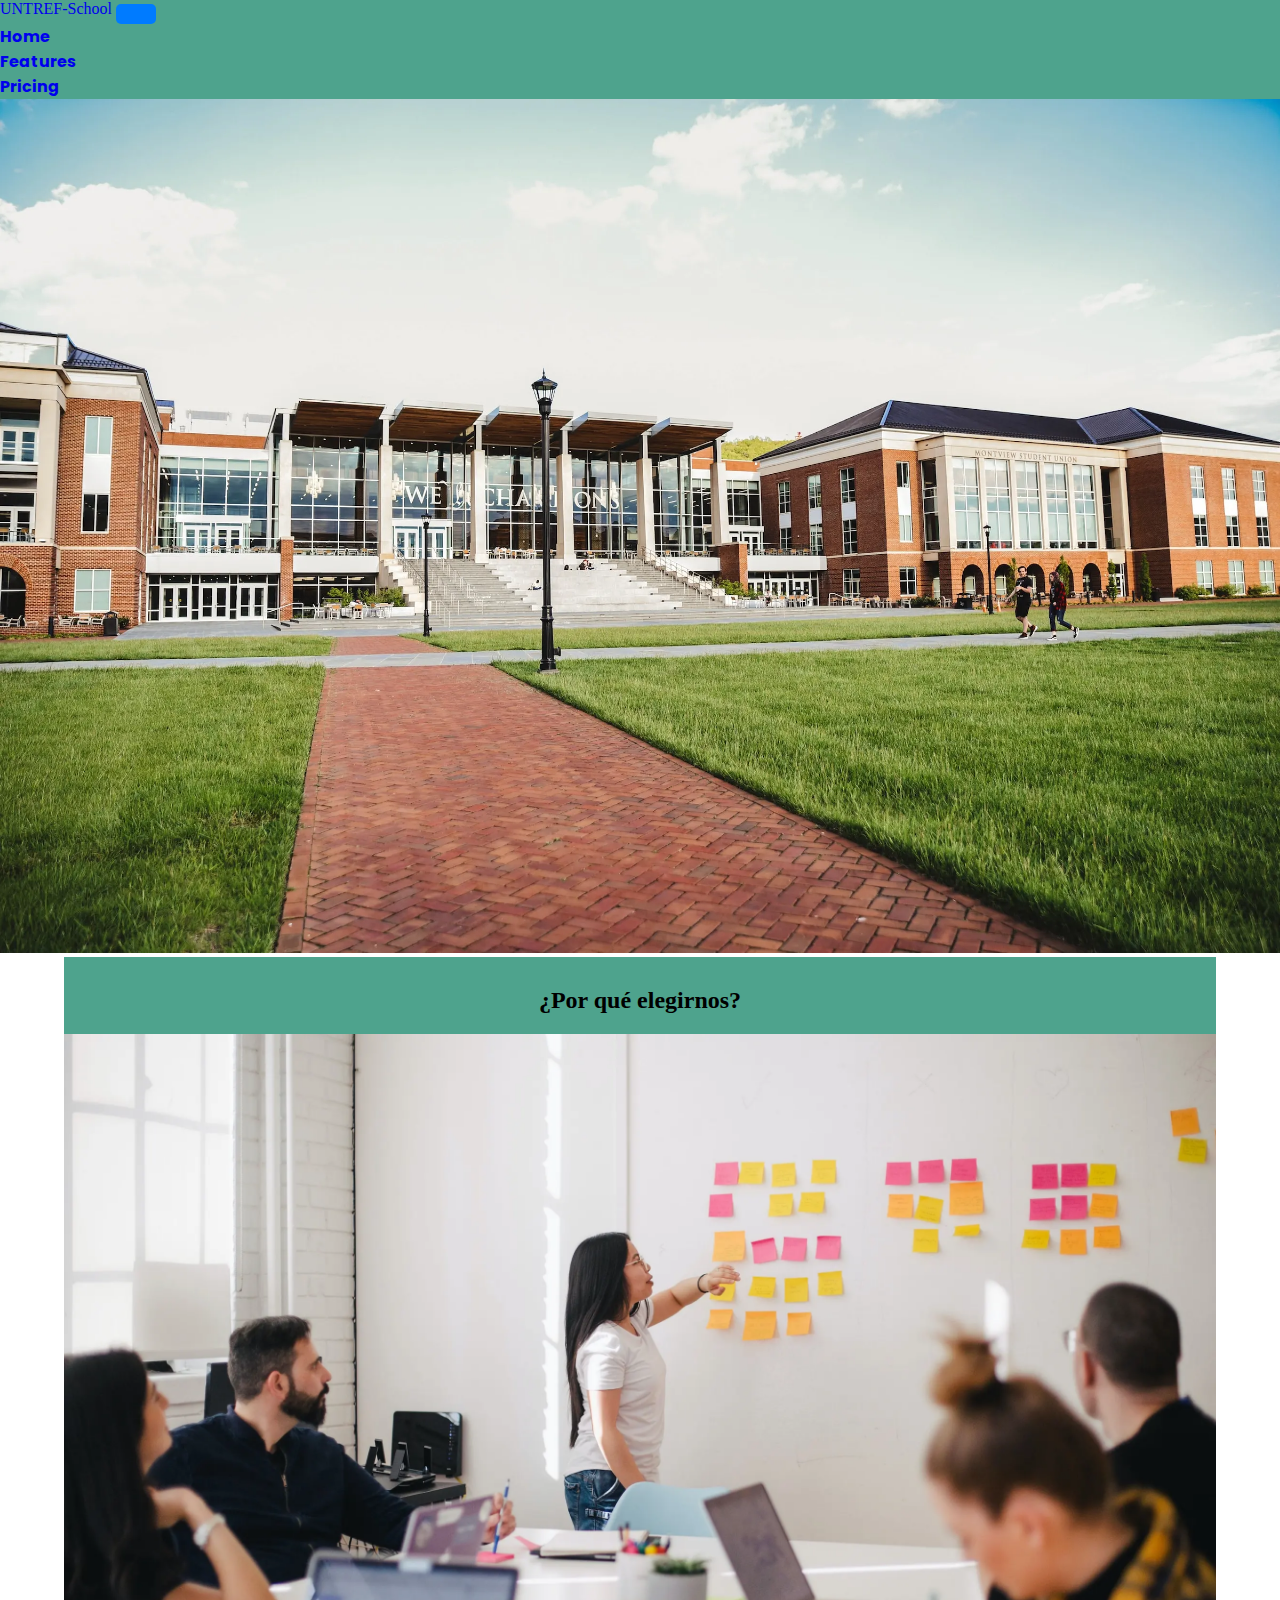
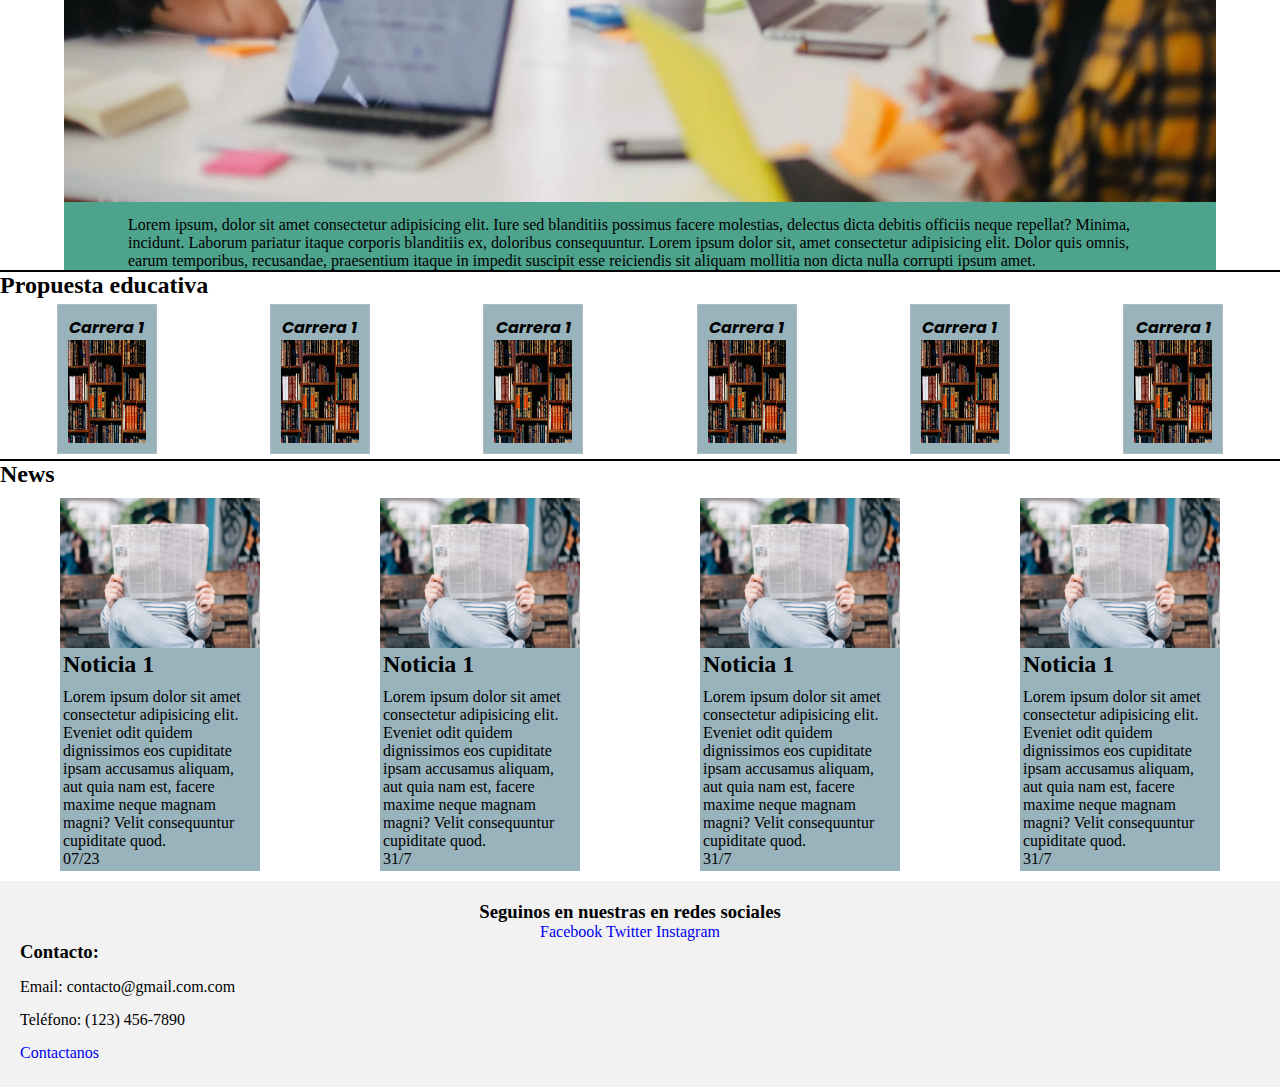
<file: tp-integrador-1/index.html>
<!DOCTYPE html>
<html lang="en">

<head>
  <meta charset="UTF-8">
  <meta name="viewport" content="width=device-width, initial-scale=1.0">
  <meta name="description" content="Official Web Site from the UNTREF-School">
  <meta name="author" content="Eric Unzue Maduena" />
  <link href="https://cdn.jsdelivr.net/npm/bootstrap@5.3.0/dist/css/bootstrap.min.css" rel="stylesheet"
    integrity="sha384-9ndCyUaIbzAi2FUVXJi0CjmCapSmO7SnpJef0486qhLnuZ2cdeRhO02iuK6FUUVM" crossorigin="anonymous">
  <script src="https://cdn.jsdelivr.net/npm/bootstrap@5.3.0/dist/js/bootstrap.bundle.min.js"
    integrity="sha384-geWF76RCwLtnZ8qwWowPQNguL3RmwHVBC9FhGdlKrxdiJJigb/j/68SIy3Te4Bkz"
    crossorigin="anonymous"></script>
  <link rel="stylesheet" href="./styles/style.css">
  <link rel="preconnect" href="https://fonts.googleapis.com">
  <link rel="preconnect" href="https://fonts.gstatic.com" crossorigin>
  <link href="https://fonts.googleapis.com/css2?family=Belanosima:wght@400;600&display=swap" rel="stylesheet">
  <link
    href="https://fonts.googleapis.com/css2?family=Belanosima:wght@400;600&family=Poppins:ital,wght@0.100;0,300;1,100;1,200;1,300&display=swap"
    rel="stylesheet">

  <title>Document</title>
</head>

<body>

  <header>
    <nav class="navbar navbar-expand-lg fixed-top" id="top">
      <div class="container-fluid">
        <a class="navbar-brand" href="#">UNTREF-School</a>
        <button class="navbar-toggler" type="button" data-bs-toggle="collapse" data-bs-target="#navbarNav"
          aria-controls="navbarNav" aria-expanded="false" aria-label="Toggle navigation">
          <span class="navbar-toggler-icon"></span>
        </button>
        <div class="collapse navbar-collapse" id="navbarNav">
          <ul class="navbar-nav">
            <li class="nav-item">
              <a class="nav-link active" aria-current="page" href="#firstSection">Home</a>
            </li>
            <li class="nav-item">
              <a class="nav-link active" href="#">Features</a>
            </li>
            <li class="nav-item ">
              <a class="nav-link active" href="#">Pricing</a>
            </li>
          </ul>
        </div>
      </div>
    </nav>
  </header>


  <main>
    <section id="firstSection">
      <img class="heroImg" src="./assets/hero.webp" alt="">
    </section>

    <section id="secondSection">
      <article class="secondSectionArticle">
        <h2>¿Por qué elegirnos?</h2>
        <div class="whyUsImgContainer">
          <img class="heroImg" src="assets/whyUs.webp" alt="">
        </div>
        <p>Lorem ipsum, dolor sit amet consectetur adipisicing elit. Iure sed blanditiis possimus facere molestias,
          delectus dicta debitis officiis neque repellat? Minima, incidunt. Laborum pariatur itaque corporis blanditiis
          ex, doloribus consequuntur.
          Lorem ipsum dolor sit, amet consectetur adipisicing elit. Dolor quis omnis, earum temporibus, recusandae,
          praesentium itaque in impedit suscipit esse reiciendis sit aliquam mollitia non dicta nulla corrupti ipsum
          amet.
        </p>
      </article>
    </section>

    <section id="thirth-section">
      <h2>Propuesta educativa</h2>
      <div class="container">
        <div class="product-card">
          <h3 class="product-name">Carrera 1</h3>
          <img class="product-image" src="./assets/prop.webp" alt="">
        </div>
        <div class="product-card">
          <h3 class="product-name">Carrera 1</h3>
          <img class="product-image" src="./assets/prop.webp" alt="">
        </div>
        <div class="product-card">
          <h3 class="product-name">Carrera 1</h3>
          <img class="product-image" src="./assets/prop.webp" alt="">
        </div>
        <div class="product-card">
          <h3 class="product-name">Carrera 1</h3>
          <img class="product-image" src="./assets/prop.webp" alt="">
        </div>
        <div class="product-card">
          <h3 class="product-name">Carrera 1</h3>
          <img class="product-image" src="./assets/prop.webp" alt="">
        </div>
        <div class="product-card">
          <h3 class="product-name">Carrera 1</h3>
          <img class="product-image" src="./assets/prop.webp" alt="">
        </div>
      </div>
    </section>

    <section id="fourth-section">
      <h2 class="newsTitle">News</h2>
      <div class="container">
        <a class="article">
          <figure class="article-image">
            <img src="assets/news.webp">
          </figure>
          <div class="article-body">
            <h2 class="article-title">
              Noticia 1
            </h2>
            <p class="article-content">
              Lorem ipsum dolor sit amet consectetur adipisicing elit. Eveniet odit quidem dignissimos eos cupiditate
              ipsam accusamus aliquam, aut quia nam est, facere maxime neque magnam magni? Velit consequuntur cupiditate
              quod.
            </p>
            <footer class="article-info">
              07/23
            </footer>
          </div>
        </a>
        <a class="article">
          <figure class="article-image">
            <img src="assets/news.webp">
          </figure>
          <div class="article-body">
            <h2 class="article-title">
              Noticia 1
            </h2>
            <p class="article-content">
              Lorem ipsum dolor sit amet consectetur adipisicing elit. Eveniet odit quidem dignissimos eos cupiditate
              ipsam accusamus aliquam, aut quia nam est, facere maxime neque magnam magni? Velit consequuntur cupiditate
              quod.
            </p>
            <footer class="article-info">
              31/7
            </footer>
          </div>
        </a><a class="article">
          <figure class="article-image">
            <img src="assets/news.webp">
          </figure>
          <div class="article-body">
            <h2 class="article-title">
              Noticia 1
            </h2>
            <p class="article-content">
              Lorem ipsum dolor sit amet consectetur adipisicing elit. Eveniet odit quidem dignissimos eos cupiditate
              ipsam accusamus aliquam, aut quia nam est, facere maxime neque magnam magni? Velit consequuntur cupiditate
              quod.
            </p>
            <footer class="article-info">
              31/7
            </footer>
          </div>
        </a><a class="article">
          <figure class="article-image">
            <img src="assets/news.webp">
          </figure>
          <div class="article-body">
            <h2 class="article-title">
              Noticia 1
            </h2>
            <p class="article-content">
              Lorem ipsum dolor sit amet consectetur adipisicing elit. Eveniet odit quidem dignissimos eos cupiditate
              ipsam accusamus aliquam, aut quia nam est, facere maxime neque magnam magni? Velit consequuntur cupiditate
              quod.
            </p>
            <footer class="article-info">
              31/7
            </footer>
          </div>
        </a>
      </div>
    </section>
  </main>

  <footer class="footer">
    <div class="social-media">
      <h3>Seguinos en nuestras en redes sociales</h3>
      <a href="https://www.facebook.com/tu_pagina" target="_blank">Facebook</a>
      <a href="https://www.twitter.com/tu_pagina" target="_blank">Twitter</a>
      <a href="https://www.instagram.com/tu_pagina" target="_blank">Instagram</a>
    </div>

    <div class="contact">
      <h3>Contacto:</h3>
      <p>Email: contacto@gmail.com.com</p>
      <p>Teléfono: (123) 456-7890</p>
      <p><a href="contact_form.html">Contactanos</a></p>
    </div>
  </footer>
</body>

</html>
</file>
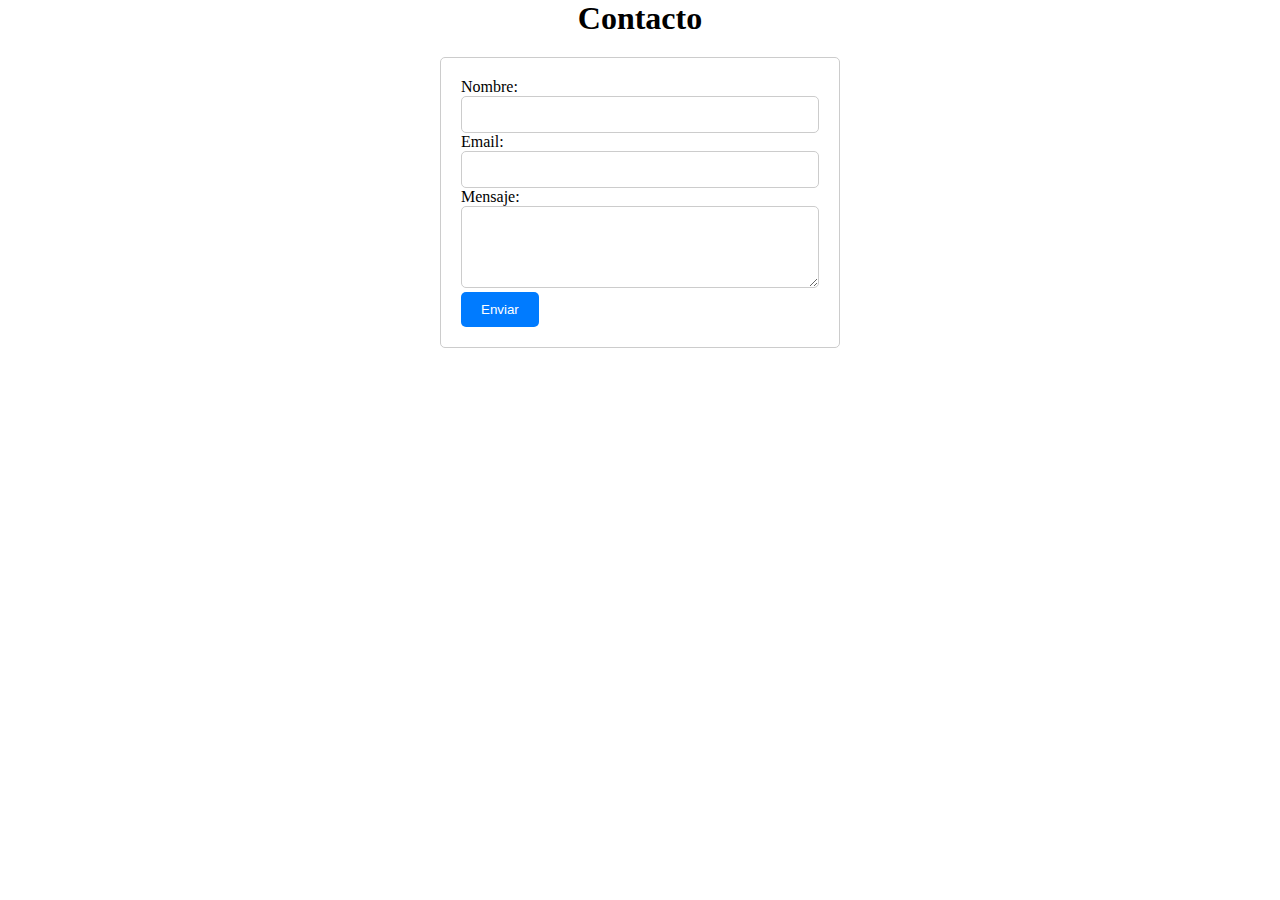
<file: tp-integrador-1/contact_form.html>
<!DOCTYPE html>
<html lang="en">

<head>
  <meta charset="UTF-8">
  <meta name="viewport" content="width=device-width, initial-scale=1.0">
  <meta name="description" content="Official Web Site from the UNTREF-School">
  <meta name="author" content="Eric Unzue Maduena" />
  <link href="https://cdn.jsdelivr.net/npm/bootstrap@5.3.0/dist/css/bootstrap.min.css" rel="stylesheet"
    integrity="sha384-9ndCyUaIbzAi2FUVXJi0CjmCapSmO7SnpJef0486qhLnuZ2cdeRhO02iuK6FUUVM" crossorigin="anonymous">
  <script src="https://cdn.jsdelivr.net/npm/bootstrap@5.3.0/dist/js/bootstrap.bundle.min.js"
    integrity="sha384-geWF76RCwLtnZ8qwWowPQNguL3RmwHVBC9FhGdlKrxdiJJigb/j/68SIy3Te4Bkz"
    crossorigin="anonymous"></script>
  <link rel="stylesheet" href="./styles/style.css">
  <link rel="preconnect" href="https://fonts.googleapis.com">
  <link rel="preconnect" href="https://fonts.gstatic.com" crossorigin>
  <link href="https://fonts.googleapis.com/css2?family=Belanosima:wght@400;600&display=swap" rel="stylesheet">
  <link
    href="https://fonts.googleapis.com/css2?family=Belanosima:wght@400;600&family=Poppins:ital,wght@0.100;0,300;1,100;1,200;1,300&display=swap"
    rel="stylesheet">

</head>

<body>
  <h1 class="h1-contact">Contacto</h1>
  <form action="#" method="post">
    <label for="name">Nombre:</label>
    <input type="text" id="name" name="name" required>

    <label for="email">Email:</label>
    <input type="email" id="email" name="email" required>

    <label for="message">Mensaje:</label>
    <textarea id="message" name="message" rows="4" required></textarea>

    <button type="submit">Enviar</button>
  </form>
</body>

</html>
</file>
<file: tp-integrador-1/styles/style.css>
* {
  margin: 0;
  padding: 0;
  box-sizing: border-box;
}

:root {
  --main-color: #fc710053;
  --secondary-color: #1f8a6fc9;
  --thirth-color: #00425a67;
  --fourth-color: #181823;
  --fifth-color: #181823;
}

nav {
  background-color: var(--secondary-color);
}

.nav-link {
  font-family: 'Poppins',
    sans-serif;
  font-weight: bold;
  font-style: normal;
}



main {
  display: flex;
  flex-direction: column;
  align-items: center;

}




#firstSection {
  position: relative;
  display: inline-block;
  text-align: center;

}

.heroTitle {
  position: absolute;
  top: 50px;
  left: 10px;


}

#secondSection {
  display: flex;
  flex-direction: column;
  align-items: center;
  background-color: var(--secondary-color);
}

.secondSectionArticle {
  display: flex;
  flex-direction: column;
  align-items: center;
  margin-top: 30px;
}

.whyUsImgContainer {
  padding-top: 20px;
  height: 70%;
  width: 90vw;
}

.heroImg {
  object-fit: cover;
  width: 100%;
  height: 100%;
}

p {
  padding-top: 10px;
  width: 80vw;
  text-align: left;
}


#thirth-section,
#fourth-section {
  border-top: 2px solid black;
  display: flex;
  flex-direction: column;
  width: 100%;
  height: auto;
}

.container {
  display: flex;
  flex-direction: row;
  flex-wrap: wrap;
  flex: content;
  justify-content: space-around;

}

.product-card {
  background-color: var(--thirth-color);
  border: 1px solid #cccccc5d;
  margin: 5px;
  padding: 10px;
  align-items: center;
  justify-content: center;
  display: flex;
  flex-direction: column;
  width: 100px;
  height: 150px;

}

.product-image {
  width: 100%;
  height: 150px;


}

.product-name {
  font-size: 1rem;
  font-family: 'Poppins', sans-serif;
  text-align: center;
  font-style: italic;
  width: 100%;

}



.article {
  display: flex;
  flex: 1;
  flex-direction: column;
  flex-basis: auto;
  margin: 10px;
  max-width: 200px;
  height: auto;
  background-color: var(--thirth-color);


}

.article-body {
  display: flex;
  flex: 1;
  flex-direction: column;
  padding: 3px;
  justify-content: center;
  text-align: justify;
  align-items: baseline;
}

.article-content {
  flex: 1;
  width: 100%;

}

.article-title {
  margin: 0;
}

a {
  text-decoration: none;
}

.article-image {

  display: block;
  padding-top: 75%;
  position: relative;
  width: 100%;
}

.article-image img {
  display: block;
  object-fit: fill;
  height: 100%;
  width: 100%;
  left: 0;
  position: absolute;
  top: 0;


}

#fourSection {}

.footer {
  display: flex;
  flex-direction: column;
  background-color: #f2f2f2;
  padding: 20px;
  bottom: 0;
  width: 100%;

}

.social-media {
  display: inline-block;
  text-align: center;
  margin-right: 20px;
}

.contact p {
  margin: 5px 0;
}

.h1-contact {
  text-align: center;
}

form {
  max-width: 400px;
  margin: 20px auto;
  padding: 20px;
  border: 1px solid #ccc;
  border-radius: 5px;
}

input,
textarea {
  width: 100%;
  padding: 10px;
  border: 1px solid #ccc;
  border-radius: 5px;
}


button {
  background-color: #007bff;
  color: #fff;
  border: none;
  padding: 10px 20px;
  border-radius: 5px;

}

button:hover {
  background-color: #0056b3;
}
</file>
